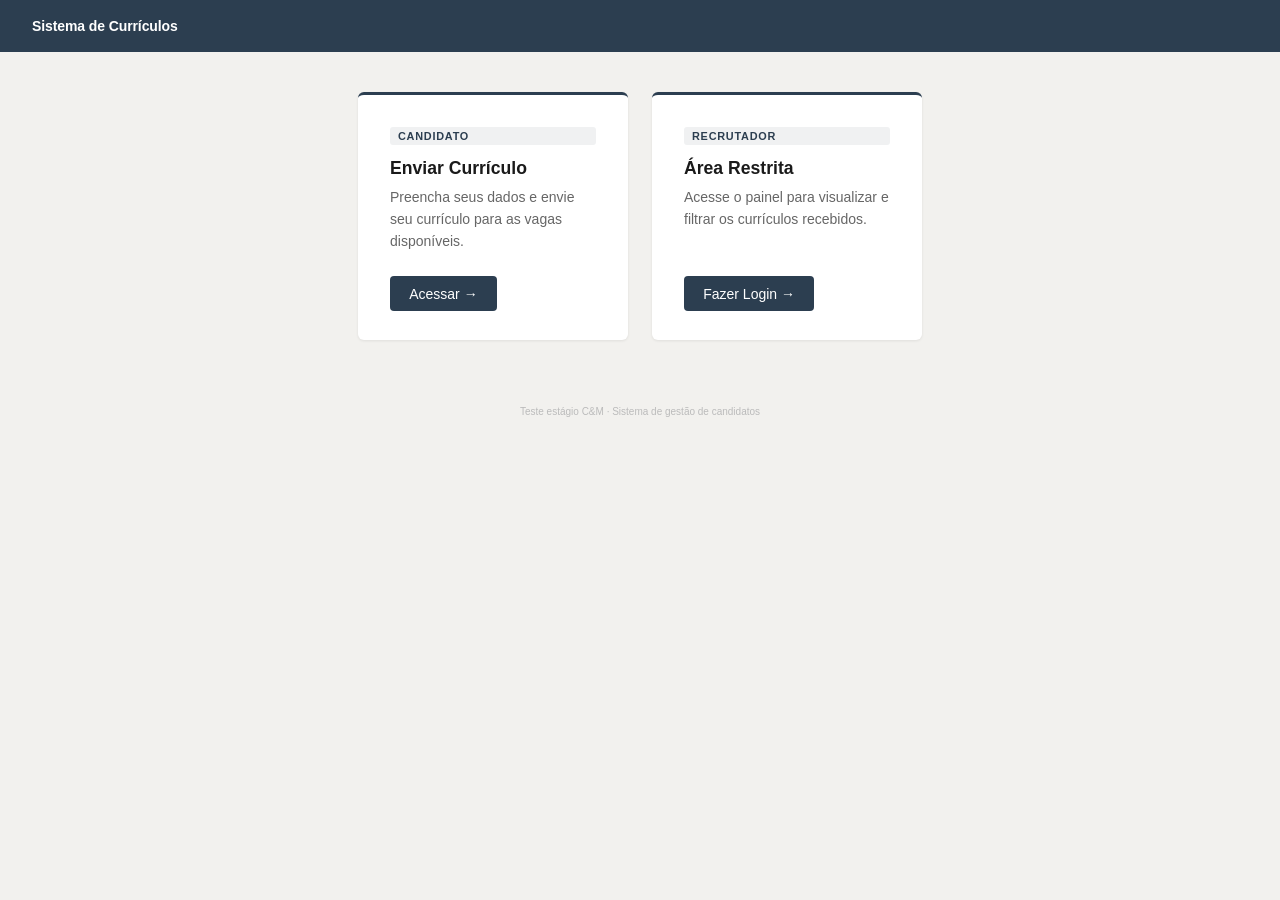
<file: src/main/resources/static/index.html>
<!DOCTYPE html>
<html lang="pt-BR">
<head>
    <meta charset="UTF-8">
    <meta name="viewport" content="width=device-width, initial-scale=1.0">
    <title>Sistema de Currículos</title>
    <link rel="stylesheet" href="css/style.css">
</head>
<body>
    <header>
        <h1><a class="brand" href="index.html">Sistema de Currículos</a></h1>
    </header>

    <main>
        <div class="entry-cards">
            <div class="entry-card">
                <span class="tag">Candidato</span>
                <h2>Enviar Currículo</h2>
                <p>Preencha seus dados e envie seu currículo para as vagas disponíveis.</p>
                <a href="candidato.html">Acessar →</a>
            </div>
            <div class="entry-card">
                <span class="tag">Recrutador</span>
                <h2>Área Restrita</h2>
                <p>Acesse o painel para visualizar e filtrar os currículos recebidos.</p>
                <a href="login.html">Fazer Login →</a>
            </div>
        </div>
    </main>

    <footer>
        <small>Teste estágio C&amp;M · Sistema de gestão de candidatos</small>
    </footer>
</body>
</html>
</file>
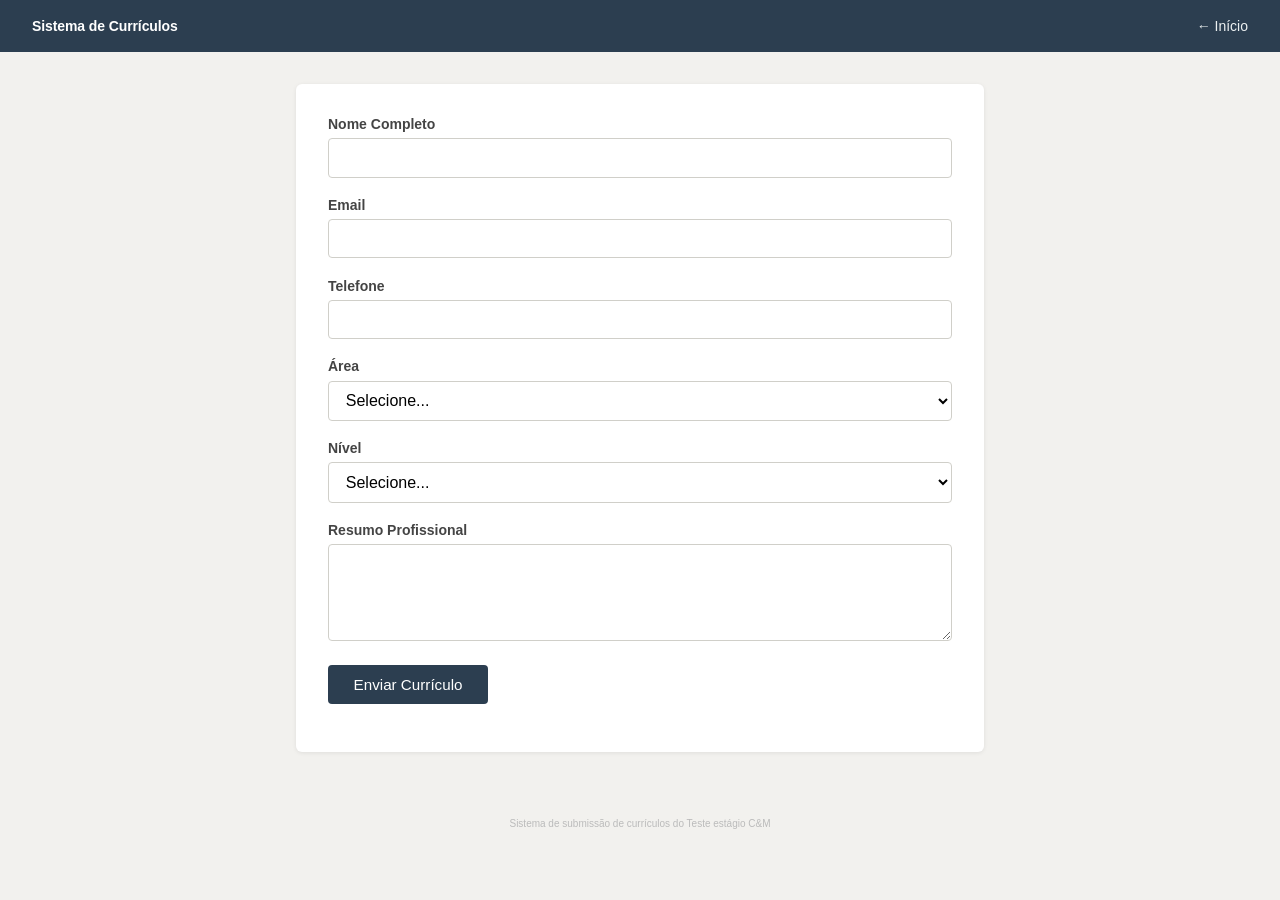
<file: src/main/resources/static/candidato.html>
<!DOCTYPE html>
<html lang="pt-BR">
<head>
    <meta charset="UTF-8">
    <meta name="viewport" content="width=device-width, initial-scale=1.0">
    <title>Enviar Currículo</title>
    <link rel="stylesheet" href="css/style.css">
</head>
<body>
    <header>
        <h1><a class="brand" href="index.html">Sistema de Currículos</a></h1>
        <nav><a href="index.html">← Início</a></nav>
    </header>

    <main>
        <form id="form-curriculo">
            <div class="field">
                <label for="nomeCompleto">Nome Completo</label>
                <input type="text" id="nomeCompleto" name="nomeCompleto" required>
            </div>
            <div class="field">
                <label for="email">Email</label>
                <input type="email" id="email" name="email" required>
            </div>
            <div class="field">
                <label for="telefone">Telefone</label>
                <input type="text" id="telefone" name="telefone" required>
            </div>
            <div class="field">
                <label for="area">Área</label>
                <select id="area" name="area" required>
                    <option value="">Selecione...</option>
                    <option value="Backend">Backend</option>
                    <option value="Frontend">Frontend</option>
                    <option value="Mobile">Mobile</option>
                    <option value="DevOps">DevOps</option>
                    <option value="QA">QA</option>
                </select>
            </div>
            <div class="field">
                <label for="nivel">Nível</label>
                <select id="nivel" name="nivel" required>
                    <option value="">Selecione...</option>
                    <option value="Júnior">Júnior</option>
                    <option value="Pleno">Pleno</option>
                    <option value="Sênior">Sênior</option>
                </select>
            </div>
            <div class="field">
                <label for="resumo">Resumo Profissional</label>
                <textarea id="resumo" name="resumo" rows="4" required></textarea>
            </div>
            <button type="submit">Enviar Currículo</button>
            <div id="feedback"></div>
        </form>
    </main>

    <footer>
        <small>Sistema de submissão de currículos do Teste estágio C&M</small>
    </footer>

    <script src="js/candidato.js"></script>
</body>
</html>
</file>
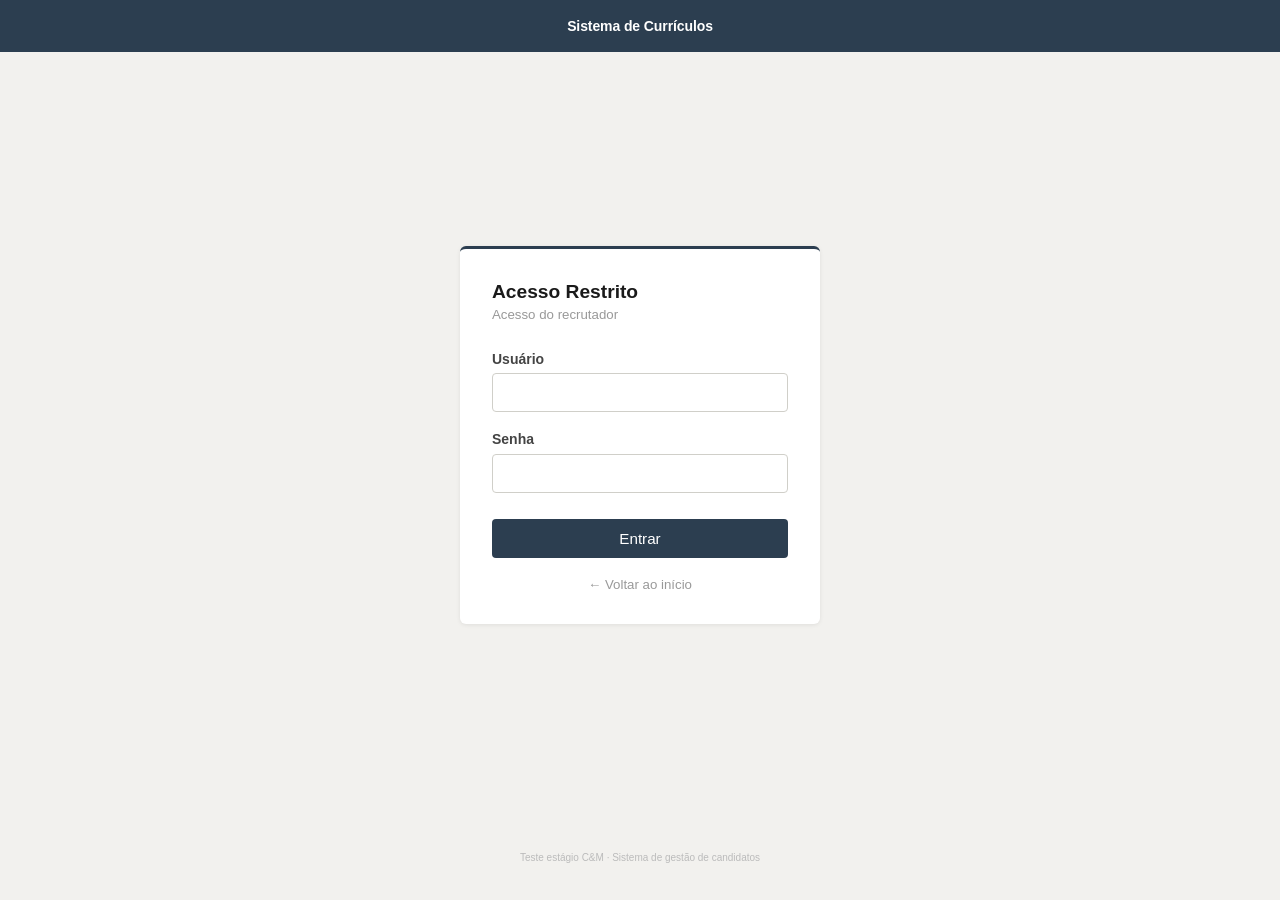
<file: src/main/resources/static/login.html>
<!DOCTYPE html>
<html lang="pt-BR">
<head>
    <meta charset="UTF-8">
    <meta name="viewport" content="width=device-width, initial-scale=1.0">
    <title>Login · Recrutador</title>
    <link rel="stylesheet" href="css/style.css">
</head>
<body class="login-page">
    <header class="login-header">
        <h1><a class="brand" href="index.html">Sistema de Currículos</a></h1>
    </header>

    <main>
        <form id="form-login">
            <div class="login-heading">
                <p class="form-title">Acesso Restrito</p>
                <p class="form-sub">Acesso do recrutador</p>
            </div>
            <div class="field">
                <label for="username">Usuário</label>
                <input type="text" id="username" name="username" required autocomplete="username">
            </div>
            <div class="field">
                <label for="password">Senha</label>
                <input type="password" id="password" name="password" required autocomplete="current-password">
            </div>
            <button type="submit">Entrar</button>
            <div id="feedback"></div>
            <a href="index.html" class="login-back">← Voltar ao início</a>
        </form>
    </main>

    <footer>
        <small>Teste estágio C&amp;M · Sistema de gestão de candidatos</small>
    </footer>

    <script src="js/login.js"></script>
</body>
</html>
</file>
<file: src/main/resources/static/css/style.css>
* {
    box-sizing: border-box;
    margin: 0;
    padding: 0;
}

body {
    font-family: -apple-system, BlinkMacSystemFont, 'Segoe UI', Helvetica, Arial, sans-serif;
    background: #f2f1ee;
    color: #333;
}

/* ── Header ────────────────────────────────────── */

header {
    background: #2c3e50;
    color: white;
    padding: 1rem 2rem;
    display: flex;
    justify-content: space-between;
    align-items: center;
}

header h1 {
    font-size: 1.05rem;
    font-weight: 600;
    letter-spacing: -0.1px;
}

header a {
    color: #ecf0f1;
    text-decoration: none;
    font-size: 0.875rem;
}

.brand {
    color: inherit;
    text-decoration: none;
    cursor: pointer;
}

.brand:hover {
    opacity: 0.8;
}

header nav {
    display: flex;
    align-items: center;
    gap: 1rem;
}

header button {
    background: transparent;
    border: 1px solid rgba(255,255,255,0.4);
    color: #ecf0f1;
    padding: 0.3rem 0.9rem;
    border-radius: 4px;
    cursor: pointer;
    font-size: 0.85rem;
}

header button:hover {
    background: rgba(255,255,255,0.1);
}

/* ── Layout ────────────────────────────────────── */

main {
    max-width: 720px;
    margin: 2rem auto;
    padding: 0 1rem;
}

footer {
    text-align: center;
    padding: 2rem 1rem 1.5rem;
    color: #bbb;
    font-size: 0.75rem;
}

/* ── Forms ─────────────────────────────────────── */

form {
    background: white;
    padding: 2rem;
    border-radius: 6px;
    box-shadow: 0 1px 4px rgba(0,0,0,0.08);
}

.field {
    margin-bottom: 1.2rem;
}

label {
    display: block;
    margin-bottom: 0.4rem;
    font-weight: 600;
    font-size: 0.875rem;
    color: #444;
}

input, select, textarea {
    width: 100%;
    padding: 0.6rem 0.8rem;
    border: 1px solid #d0cfc9;
    border-radius: 4px;
    font-size: 1rem;
    background: #fff;
    transition: border-color 0.15s;
}

input:focus, select:focus, textarea:focus {
    outline: none;
    border-color: #2c3e50;
    box-shadow: 0 0 0 3px rgba(44,62,80,0.1);
}

button {
    background: #2c3e50;
    color: white;
    border: none;
    padding: 0.7rem 1.6rem;
    border-radius: 4px;
    cursor: pointer;
    font-size: 0.95rem;
    font-weight: 500;
}

button:hover {
    background: #1a252f;
}

#feedback {
    margin-top: 1rem;
    font-size: 0.9rem;
}

.success { color: #2e7d32; }
.error   { color: #c0392b; }

/* ── Recruiter filters ─────────────────────────── */

.filters {
    display: flex;
    gap: 0.8rem;
    margin-bottom: 1.5rem;
    flex-wrap: wrap;
    background: white;
    padding: 1rem;
    border-radius: 6px;
    box-shadow: 0 1px 3px rgba(0,0,0,0.06);
}

.filters input,
.filters select {
    flex: 1;
    min-width: 140px;
}

/* ── Resume cards ──────────────────────────────── */

.card {
    background: white;
    border-radius: 6px;
    padding: 1.2rem;
    margin-bottom: 1rem;
    box-shadow: 0 1px 3px rgba(0,0,0,0.06);
}

.card h3 { margin-bottom: 0.4rem; font-size: 1rem; }

.card .meta {
    font-size: 0.82rem;
    color: #888;
    margin-bottom: 0.6rem;
}

.card p { font-size: 0.92rem; line-height: 1.5; }

.empty {
    text-align: center;
    color: #aaa;
    padding: 3rem 0;
    font-size: 0.9rem;
}

/* ── Index entry cards ─────────────────────────── */

.entry-cards {
    display: flex;
    gap: 1.5rem;
    justify-content: center;
    flex-wrap: wrap;
    margin-top: 2.5rem;
}

.entry-card {
    background: white;
    border-radius: 6px;
    box-shadow: 0 1px 3px rgba(0,0,0,0.08);
    padding: 2rem 2rem 1.8rem;
    width: 270px;
    border-top: 3px solid #2c3e50;
    display: flex;
    flex-direction: column;
}

.entry-card .tag {
    display: inline-block;
    font-size: 0.68rem;
    font-weight: 700;
    letter-spacing: 0.07em;
    text-transform: uppercase;
    color: #2c3e50;
    background: rgba(44,62,80,0.07);
    padding: 0.18rem 0.5rem;
    border-radius: 3px;
    margin-bottom: 0.85rem;
}

.entry-card h2 {
    font-size: 1.1rem;
    font-weight: 700;
    margin-bottom: 0.5rem;
    color: #1a1a1a;
}

.entry-card p {
    font-size: 0.875rem;
    color: #666;
    margin-bottom: 0;
    line-height: 1.55;
    flex: 1;
}

.entry-card a {
    display: inline-block;
    background: #2c3e50;
    color: white;
    text-decoration: none;
    padding: 0.58rem 1.2rem;
    border-radius: 4px;
    font-size: 0.875rem;
    font-weight: 500;
    margin-top: 1.5rem;
    align-self: flex-start;
}

.entry-card a:hover {
    background: #1a252f;
}

/* ── Login page ────────────────────────────────── */

.login-page main {
    max-width: 100%;
    display: flex;
    align-items: center;
    justify-content: center;
    min-height: 78vh;
    padding: 2rem 1rem;
}

.login-page form {
    max-width: 360px;
    width: 100%;
    border-top: 3px solid #2c3e50;
}

.login-heading {
    margin-bottom: 1.8rem;
}

.login-heading .form-title {
    font-size: 1.2rem;
    font-weight: 700;
    color: #1a1a1a;
    margin-bottom: 0.25rem;
}

.login-heading .form-sub {
    font-size: 0.83rem;
    color: #999;
}

.login-header {
    justify-content: center;
}

.login-page form button[type="submit"] {
    width: 100%;
    margin-top: 0.4rem;
}

.login-back {
    display: block;
    text-align: center;
    margin-top: 1.2rem;
    font-size: 0.83rem;
    color: #999;
    text-decoration: none;
}

.login-back:hover {
    color: #2c3e50;
}
</file>
